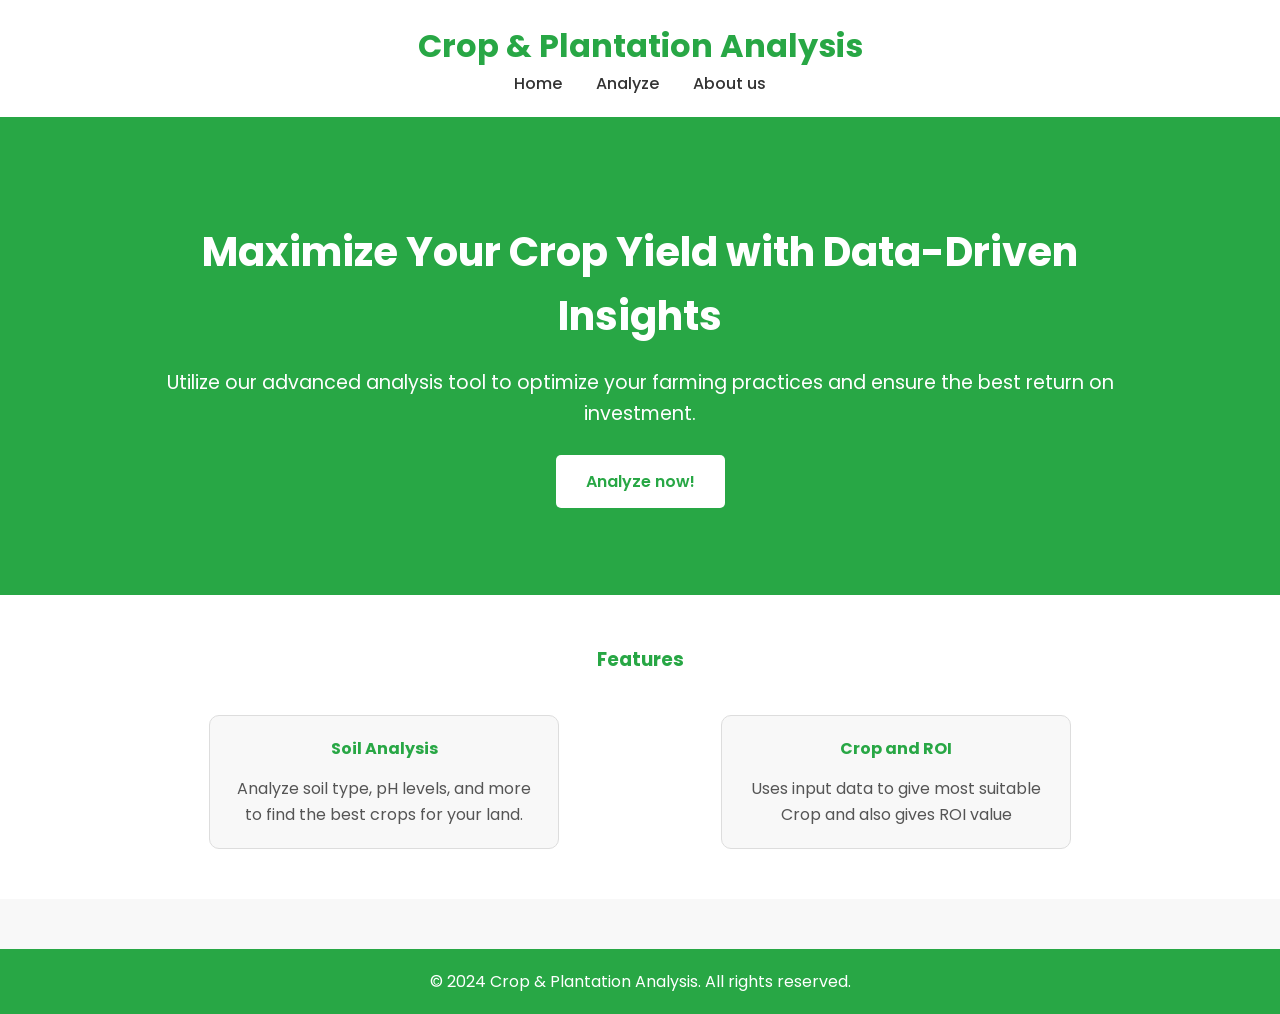
<file: Crop yield and plantation analysis/Index.html>
﻿<!DOCTYPE html>
<html lang="en">
<head>
    <meta charset="UTF-8">
    <meta name="viewport" content="width=device-width, initial-scale=1.0">
    <title>Crop & Plantation Analysis</title>
    <link rel="stylesheet" href="CSS2.css">
    <link href="https://fonts.googleapis.com/css2?family=Poppins:wght@400;500;600&display=swap" rel="stylesheet">
</head>
<body>
    <header class="header">
        <div class="container">
            <h1>Crop & Plantation Analysis</h1>

        </div>

        <nav>
            <ul>
                <li><a href="C:\Users\Ansh\Desktop\Crop yield and plantation analysis\Home Page.html">Home</a></li>
                <li><a href="C:\Users\Ansh\Desktop\Crop yield and plantation analysis\Index.html">Analyze</a></li>
                <li><a href="C:\Users\Ansh\Desktop\Crop yield and plantation analysis\About us page.html">About us</a></li>
            </ul>
        </nav>
    </header>
    <section class="hero">
        <div class="container">
            <h2>Maximize Your Crop Yield with Data-Driven Insights</h2>
            <p>Utilize our advanced analysis tool to optimize your farming practices and ensure the best return on investment.</p>
            <a href="C:\Users\Ansh\Desktop\Crop yield and plantation analysis\Index.html" class="btn">Analyze now!</a>
        </div>
    </section>

    <section class="features">
        <div class="container">
            <h3>Features</h3>
            <div class="feature-grid">
                <div class="feature-item">
                    <h4>Soil Analysis</h4>
                    <p>Analyze soil type, pH levels, and more to find the best crops for your land.</p>
                </div>
                
                <div class="feature-item">
                    <h4>Crop and ROI</h4>
                    <p>Uses input data to give most suitable Crop and also gives ROI value</p>
                </div>
            </div>
        </div>
    </section>

    <footer class="footer">
        <div class="container">
            <p>&copy; 2024 Crop & Plantation Analysis. All rights reserved.</p>
        </div>
    </footer>
</body>
</html>
</file>
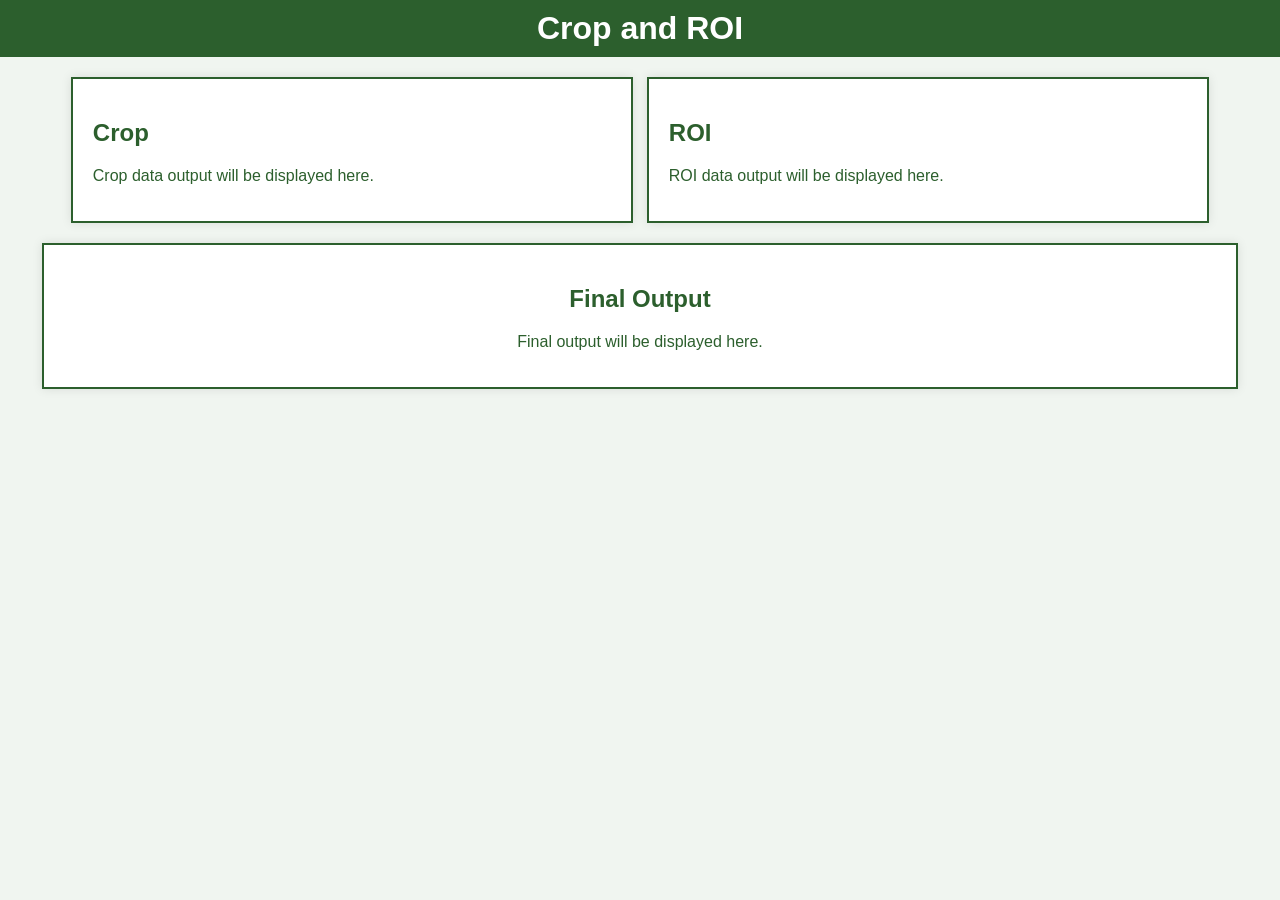
<file: Crop yield and plantation analysis/Analyze page.html>
﻿<!DOCTYPE html>
<html lang="en">
<head>
    <meta charset="UTF-8">
    <meta name="viewport" content="width=device-width, initial-scale=1.0">
    <title>Crop and ROI Division</title>
    <style>
        body {
            font-family: Arial, sans-serif;
            background-color: #f0f5f0; /* Light greenish background */
            color: #2c5f2d; /* Dark green text */
            margin: 0;
            padding: 0;
            display: flex;
            flex-direction: column;
            align-items: center;
        }

        h1 {
            background-color: #2c5f2d;
            color: white;
            padding: 10px 0;
            width: 100%;
            text-align: center;
            margin: 0;
        }

        .container {
            display: flex;
            width: 90%;
            margin-top: 20px;
            justify-content: space-around;
        }

        .section {
            width: 45%;
            padding: 20px;
            background-color: white;
            border: 2px solid #2c5f2d;
            box-shadow: 0 0 10px rgba(0, 0, 0, 0.1);
        }

        #output {
            margin-top: 20px;
            padding: 20px;
            width: 90%;
            background-color: white;
            border: 2px solid #2c5f2d;
            box-shadow: 0 0 10px rgba(0, 0, 0, 0.1);
            text-align: center;
        }
    </style>
</head>
<body>
    <h1>Crop and ROI</h1>

    <div class="container">
        <div class="section" id="crop-section">
            <h2>Crop</h2>
            <!-- Output from backend will be placed here -->
            <p id="crop-output">Crop data output will be displayed here.</p>
        </div>

        <div class="section" id="roi-section">
            <h2>ROI</h2>
            <!-- Output from backend will be placed here -->
            <p id="roi-output">ROI data output will be displayed here.</p>
        </div>
    </div>

    <div id="output">
        <h2>Final Output</h2>
        <!-- Final combined output from backend will be displayed here -->
        <p id="final-output">Final output will be displayed here.</p>
    </div>
</body>
</html>
</file>
<file: Crop yield and plantation analysis/CSS2.css>
﻿/* Reset some basic elements */
body, h1, h2, h3, h4, p, ul {
    margin: 0;
    padding: 0;
    font-family: 'Poppins', sans-serif;
}

body {
    background-color: #f8f8f8;
    color: #333;
    line-height: 1.6;
}

.container {
    width: 80%;
    margin: 0 auto;
}

/* Header */
.header {
    background-color: #fff;
    padding: 20px 0;
    border-bottom: 3px solid #28a745;
}

    .header h1 {
        color: #28a745;
        text-align: center;
    }

    .header nav ul {
        list-style: none;
        text-align: center;
    }

        .header nav ul li {
            display: inline;
            margin: 0 15px;
        }

            .header nav ul li a {
                text-decoration: none;
                color: #333;
                font-weight: 500;
                transition: color 0.3s;
            }

                .header nav ul li a:hover {
                    color: #28a745;
                }

/* Hero Section */
.hero {
    background-color: #28a745;
    color: #fff;
    padding: 100px 0;
    text-align: center;
}

    .hero h2 {
        font-size: 2.5rem;
        margin-bottom: 20px;
    }

    .hero p {
        font-size: 1.2rem;
        margin-bottom: 40px;
    }

    .hero .btn {
        background-color: #fff;
        color: #28a745;
        padding: 15px 30px;
        text-decoration: none;
        font-weight: 600;
        border-radius: 5px;
        transition: background-color 0.3s;
    }

        .hero .btn:hover {
            background-color: #f1f1f1;
        }

/* Features Section */
.features {
    background-color: #fff;
    padding: 50px 0;
    text-align: center;
}

    .features h3 {
        color: #28a745;
        margin-bottom: 40px;
    }

.feature-grid {
    display: flex;
    justify-content: space-around;
}

.feature-item {
    background-color: #f8f8f8;
    border: 1px solid #ddd;
    padding: 20px;
    border-radius: 10px;
    width: 30%;
    transition: box-shadow 0.3s;
}

    .feature-item:hover {
        box-shadow: 0 0 10px rgba(0, 0, 0, 0.1);
    }

    .feature-item h4 {
        color: #28a745;
        margin-bottom: 15px;
    }

    .feature-item p {
        color: #555;
    }

/* Footer */
.footer {
    background-color: #28a745;
    color: #fff;
    text-align: center;
    padding: 20px 0;
    margin-top: 50px;
}

    .footer p {
        margin: 0;
    }
</file>
